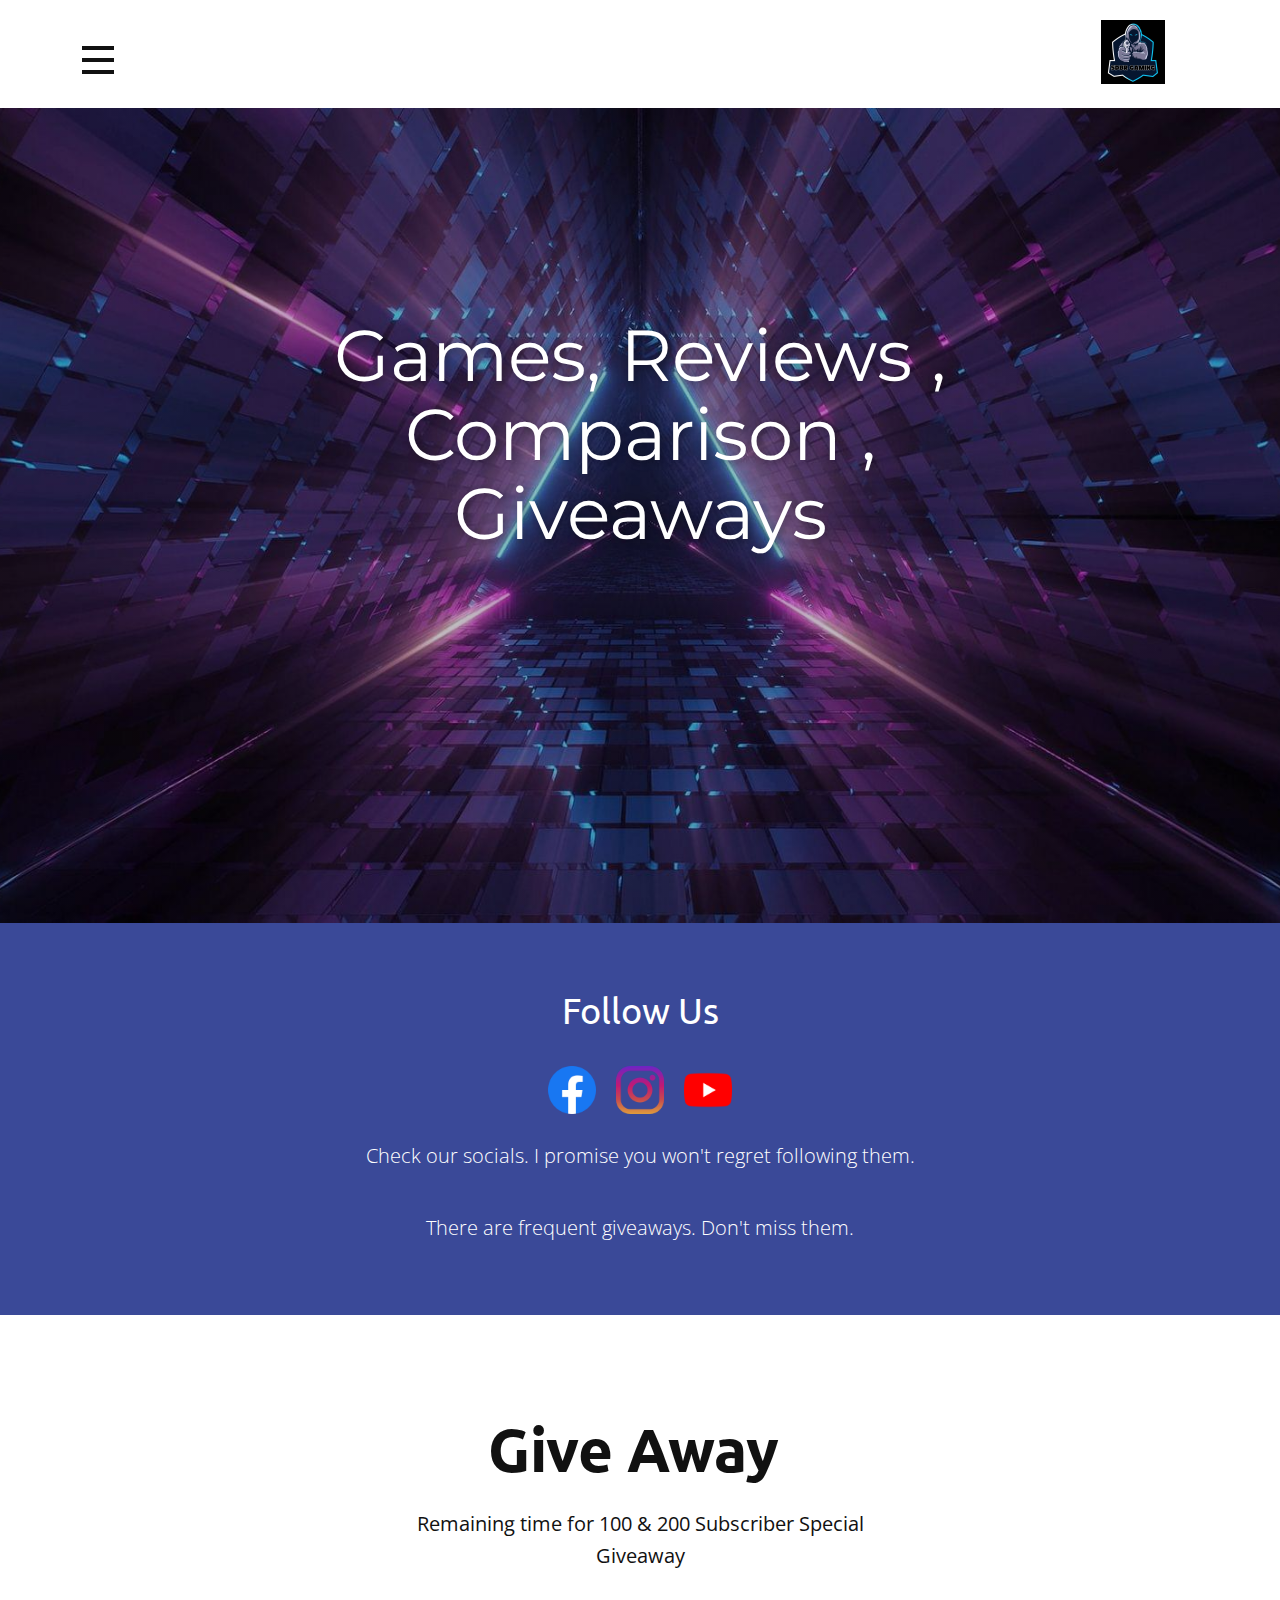
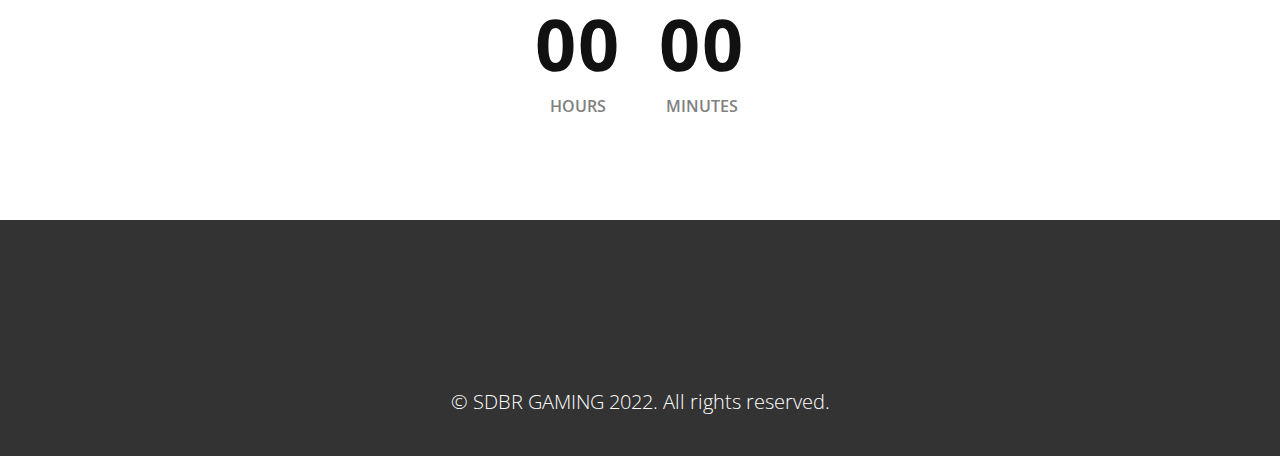
<file: index.html>
<!DOCTYPE html>
<html style="font-size: 16px;">
  
<!-- Recoded and Edited by SrcyDev("https://github.com/SrcyDev")
     Images by Freepik("https://www.freepik.com/photos/background")
-->

<head>
 <link rel="apple-touch-icon" sizes="57x57" href="/apple-icon-57x57.png">
 <link rel="apple-touch-icon" sizes="60x60" href="/apple-icon-60x60.png">
 <link rel="apple-touch-icon" sizes="72x72" href="/apple-icon-72x72.png">
 <link rel="apple-touch-icon" sizes="76x76" href="/apple-icon-76x76.png">
 <link rel="apple-touch-icon" sizes="114x114" href="/apple-icon-114x114.png">
 <link rel="apple-touch-icon" sizes="120x120" href="/apple-icon-120x120.png">
 <link rel="apple-touch-icon" sizes="144x144" href="/apple-icon-144x144.png">
 <link rel="apple-touch-icon" sizes="152x152" href="/apple-icon-152x152.png">
 <link rel="apple-touch-icon" sizes="180x180" href="/apple-icon-180x180.png">
 <link rel="icon" type="image/png" sizes="192x192"  href="/android-icon-192x192.png">
 <link rel="icon" type="image/png" sizes="32x32" href="/favicon-32x32.png">
 <link rel="icon" type="image/png" sizes="96x96" href="/favicon-96x96.png">
 <link rel="icon" type="image/png" sizes="16x16" href="/favicon-16x16.png">
 <link rel="manifest" href="/manifest.json">
 <meta name="msapplication-TileColor" content="#ffffff">
 <meta name="msapplication-TileImage" content="/ms-icon-144x144.png">
 <meta name="theme-color" content="#ffffff">
 <meta name="viewport" content="width=device-width, initial-scale=1.0">
 <meta charset="utf-8">
 <meta name="keywords" content="PC gaming news, reviews, and guides, Benefits of Video Games&nbsp;&nbsp;For Kids &amp;amp; Adults, Video games, Brain stimulation, Stress relief, Top PC Games, Top PC Games, Gadgets for your game, Looking for games to download for free?, VR-Technologies, contact form, follow us">
 <meta name="description" content="">
 <meta name="page_type" content="np-template-header-footer-from-plugin">
 <title>Home</title>
 <link rel="stylesheet" href="nicepage.css" media="screen">
 <link rel="stylesheet" href="Home.css" media="screen">
 <script class="u-script" type="text/javascript" src="js/jquery-1.9.1.min.js" defer=""></script>
 <script class="u-script" type="text/javascript" src="js/nicepage.js" defer=""></script>
 <meta name="generator" content="Nicepage 4.9.5, nicepage.com">
 <link id="u-theme-google-font" rel="stylesheet" href="https://fonts.googleapis.com/css?family=Ubuntu:300,300i,400,400i,500,500i,700,700i|Open+Sans:300,300i,400,400i,500,500i,600,600i,700,700i,800,800i">
 <link id="u-page-google-font" rel="stylesheet" href="https://fonts.googleapis.com/css?family=Montserrat:100,100i,200,200i,300,300i,400,400i,500,500i,600,600i,700,700i,800,800i,900,900i">
 <script type="application/ld+json">{
		"@context": "http://schema.org",
		"@type": "Organization",
		"name": "",
		"logo": "img/sdbr.jpeg"
  }
 </script>
  <meta name="theme-color" content="#3a4998">
  <meta property="og:title" content="Home">
  <meta property="og:type" content="website">
</head>
  <body data-home-page="index.html" data-home-page-title="Home" class="u-body u-xl-mode"><header class="u-clearfix u-header u-header" id="sec-da44"><div class="u-clearfix u-sheet u-sheet-1">
        <a href="index.html" class="u-image u-logo u-image-1" data-image-width="512" data-image-height="512" title="Home - SDBR Gaming">
          <img src="img/sdbr.jpeg" class="u-logo-image u-logo-image-1">
        </a>
        <nav class="u-menu u-menu-dropdown u-offcanvas u-menu-1" data-responsive-from="XL">
            <div class="menu-collapse" style="font-size: 1rem; letter-spacing: 0px; font-weight: 500;" wfd-invisible="true">
                <a class="u-button-style u-custom-active-color u-custom-border u-custom-border-color u-custom-hover-color u-custom-left-right-menu-spacing u-custom-padding-bottom u-custom-text-active-color u-custom-text-color u-custom-text-hover-color u-custom-top-bottom-menu-spacing u-nav-link u-text-active-palette-1-base u-text-hover-palette-2-base" href="#" style="padding: 8px 12px; font-size: calc(1em + 16px);">
                    <svg class="u-svg-link" viewBox="0 0 24 24"><use xmlns:xlink="http://www.w3.org/1999/xlink" xlink:href="#menu-hamburger"></use></svg>
                    <svg class="u-svg-content" version="1.1" id="menu-hamburger" viewBox="0 0 16 16" x="0px" y="0px" xmlns:xlink="http://www.w3.org/1999/xlink" xmlns="http://www.w3.org/2000/svg">
                        <g>
                            <rect y="1" width="16" height="2"></rect>
                            <rect y="7" width="16" height="2"></rect>
                            <rect y="13" width="16" height="2"></rect>
                        </g>
                    </svg>
                </a>
            </div>
            <div class="u-nav-container">
                <ul class="u-nav u-spacing-2 u-unstyled u-nav-1">
                    <li class="u-nav-item">
                        <a class="u-active-grey-5 u-button-style u-hover-grey-10 u-nav-link u-text-active-grey-90 u-text-grey-90 u-text-hover-grey-90" href="index.html" style="padding: 10px 20px;">Home</a>
                    </li>
                    <li class="u-nav-item">
                        <a class="u-active-grey-5 u-button-style u-hover-grey-10 u-nav-link u-text-active-grey-90 u-text-grey-90 u-text-hover-grey-90" href="About.html" style="padding: 10px 20px;">About</a>
                    </li>
                    <li class="u-nav-item">
                        <a class="u-active-grey-5 u-button-style u-hover-grey-10 u-nav-link u-text-active-grey-90 u-text-grey-90 u-text-hover-grey-90" href="Team.html" style="padding: 10px 20px;">Team</a>
                    </li>
                    <li class="u-nav-item">
                        <a class="u-active-grey-5 u-button-style u-hover-grey-10 u-nav-link u-text-active-grey-90 u-text-grey-90 u-text-hover-grey-90" href="Videos.html" style="padding: 10px 20px;">Videos</a>
                    </li>
                    <li class="u-nav-item">
                        <a class="u-active-grey-5 u-button-style u-hover-grey-10 u-nav-link u-text-active-grey-90 u-text-grey-90 u-text-hover-grey-90" href="subs.html" style="padding: 10px 20px;">Subscribers</a>
                    </li>
                </ul>
            </div>
            <div class="u-nav-container-collapse" wfd-invisible="true">
                <div class="u-black u-container-style u-inner-container-layout u-opacity u-opacity-95 u-sidenav">
                    <div class="u-inner-container-layout u-sidenav-overflow">
                        <div class="u-menu-close"></div>
                        <ul class="u-align-center u-nav u-popupmenu-items u-unstyled u-nav-2">
                            <li class="u-nav-item">
                                <a class="u-button-style u-nav-link" href="index.html" style="padding: 10px 20px;">Home</a>
                            </li>
                            <li class="u-nav-item">
                                <a class="u-button-style u-nav-link" href="About.html" style="padding: 10px 20px;">About</a>
                            </li>
                            <li class="u-nav-item">
                                <a class="u-button-style u-nav-link" href="Team.html" style="padding: 10px 20px;">Team</a>
                            </li>
                            <li class="u-nav-item">
                                <a class="u-button-style u-nav-link" href="Videos.html" style="padding: 10px 20px;">Videos</a>
                            </li>
                            <li class="u-nav-item">
                                <a class="u-button-style u-nav-link" href="subs.html" style="padding: 10px 20px;">Subscribers</a>
                            </li>
                        </ul>
                    </div>
                </div>
                <div class="u-black u-menu-overlay u-opacity u-opacity-70" wfd-invisible="true"></div>
            </div>
        </nav>
      </div></header>
    <section class="u-align-center u-clearfix u-image u-shading u-section-1" id="carousel_5d5a" src="#" data-image-width="1980" data-image-height="1114">
      <div class="u-clearfix u-sheet u-valign-middle-sm u-valign-middle-xs u-sheet-1">
        <h1 class="u-custom-font u-font-montserrat u-text u-text-body-alt-color u-title u-text-1">Games, Reviews ,<br>Comparison , Giveaways
        </h1>
      </div>
    </section>
    <section class="u-align-center u-clearfix u-palette-1-base u-section-2" id="sec-2ce9">
      <div class="u-clearfix u-sheet u-sheet-1">
        <h2 class="u-text u-text-default u-text-1">Follow Us</h2>
        <div class="u-social-icons u-spacing-20 u-social-icons-1">
          <a class="u-social-url" title="facebook" target="_blank" href="https://facebook.com/SDBR-Gaming-100782031979015/"><span class="u-file-icon u-icon u-social-facebook u-social-icon"><img src="img/fb.png" alt=""></span>
          </a>
          <a class="u-social-url" title="instagram" target="_blank" href="https://instagram.com/sdbr_gaming"><span class="u-file-icon u-icon u-social-icon u-social-instagram"><img src="img/insta.png" alt=""></span>
          </a>
          <a class="u-social-url" target="_blank" data-type="Custom" title="Youtube" href="https://www.youtube.com/c/SDBRGAMING"><span class="u-file-icon u-icon u-social-custom u-social-icon u-icon-3"><img src="img/yt.png" alt=""></span>
          </a>
        </div>
        <p class="u-text u-text-2">Check our socials. I promise you won't regret following them.<br>
          <br>There are frequent giveaways. Don't miss them.
        </p>
      </div>
    </section>
    <section class="u-align-center u-clearfix u-section-3" id="sec-bb2f">
      <div class="u-clearfix u-sheet u-valign-middle u-sheet-1">
        <h2 class="u-text u-text-default u-text-1">Give Away&nbsp;</h2>
        <p class="u-large-text u-text u-text-variant u-text-2">Remaining time for 100 &amp; 200 Subscriber Special<br>Giveaway
        </p>
        <div class="u-countdown u-countdown-1" data-target-date="Sun, 30 May 2022 12:00:00 GMT" data-type="to-date" data-for="everyone" data-time-left="90m" data-timer-id="dfea" data-target-number="100" data-direction="down" data-start-time="Fri Nov 26 2021 15:09:58 GMT+0300 (Москва, стандартное время)" data-frequency="10s" data-after-count="none" data-redirect-url="#">
          <div class="u-countdown-wrapper u-spacing-40">
            <div class="u-countdown-item u-countdown-years u-hidden u-spacing-15 u-countdown-item-1">
              <div class="u-countdown-counter u-spacing-2 u-countdown-counter-1"><div class="u-countdown-number">0</div><div class="u-countdown-number u-hidden">0</div></div>
              <div class="u-countdown-label u-text-grey-50 u-countdown-label-1">Years</div>
            </div>
            <div class="u-countdown-separator u-hidden u-countdown-separator-1"></div>
            <div class="u-countdown-days u-countdown-item u-spacing-15 u-countdown-item-2">
              <div class="u-countdown-counter u-spacing-2 u-countdown-counter-2"><div class="u-countdown-number">3</div><div class="u-countdown-number">4</div><div class="u-countdown-number u-hidden">0</div></div>
              <div class="u-countdown-label u-text-grey-50 u-countdown-label-2">Days</div>
            </div>
            <div class="u-countdown-separator u-countdown-separator-2"></div>
            <div class="u-countdown-hours u-countdown-item u-spacing-15 u-countdown-item-3">
              <div class="u-countdown-counter u-spacing-2 u-countdown-counter-3"><div class="u-countdown-number">1</div><div class="u-countdown-number">2</div></div>
              <div class="u-countdown-label u-text-grey-50 u-countdown-label-3">Hours</div>
            </div>
            <div class="u-countdown-separator u-countdown-separator-3"></div>
            <div class="u-countdown-item u-countdown-minutes u-spacing-15 u-countdown-item-4">
              <div class="u-countdown-counter u-spacing-2 u-countdown-counter-4"><div class="u-countdown-number">2</div><div class="u-countdown-number">5</div></div>
              <div class="u-countdown-label u-text-grey-50 u-countdown-label-4">Minutes</div>
            </div>
          <div class="u-countdown-message u-hidden">
            <p>Sorry, the time is up.</p>
          </div>
        </div>
      </div>
    </section>
    
    
    <footer class="u-align-center u-clearfix u-footer u-grey-80 u-footer" id="sec-4ef6"><div class="u-align-left u-clearfix u-sheet u-sheet-1">
        
        
      </div></footer>
    <section class="u-backlink u-clearfix u-grey-80">
      <p>© SDBR GAMING 2022. All rights reserved.</p>
    </section>
  </body>

</html>
</file>
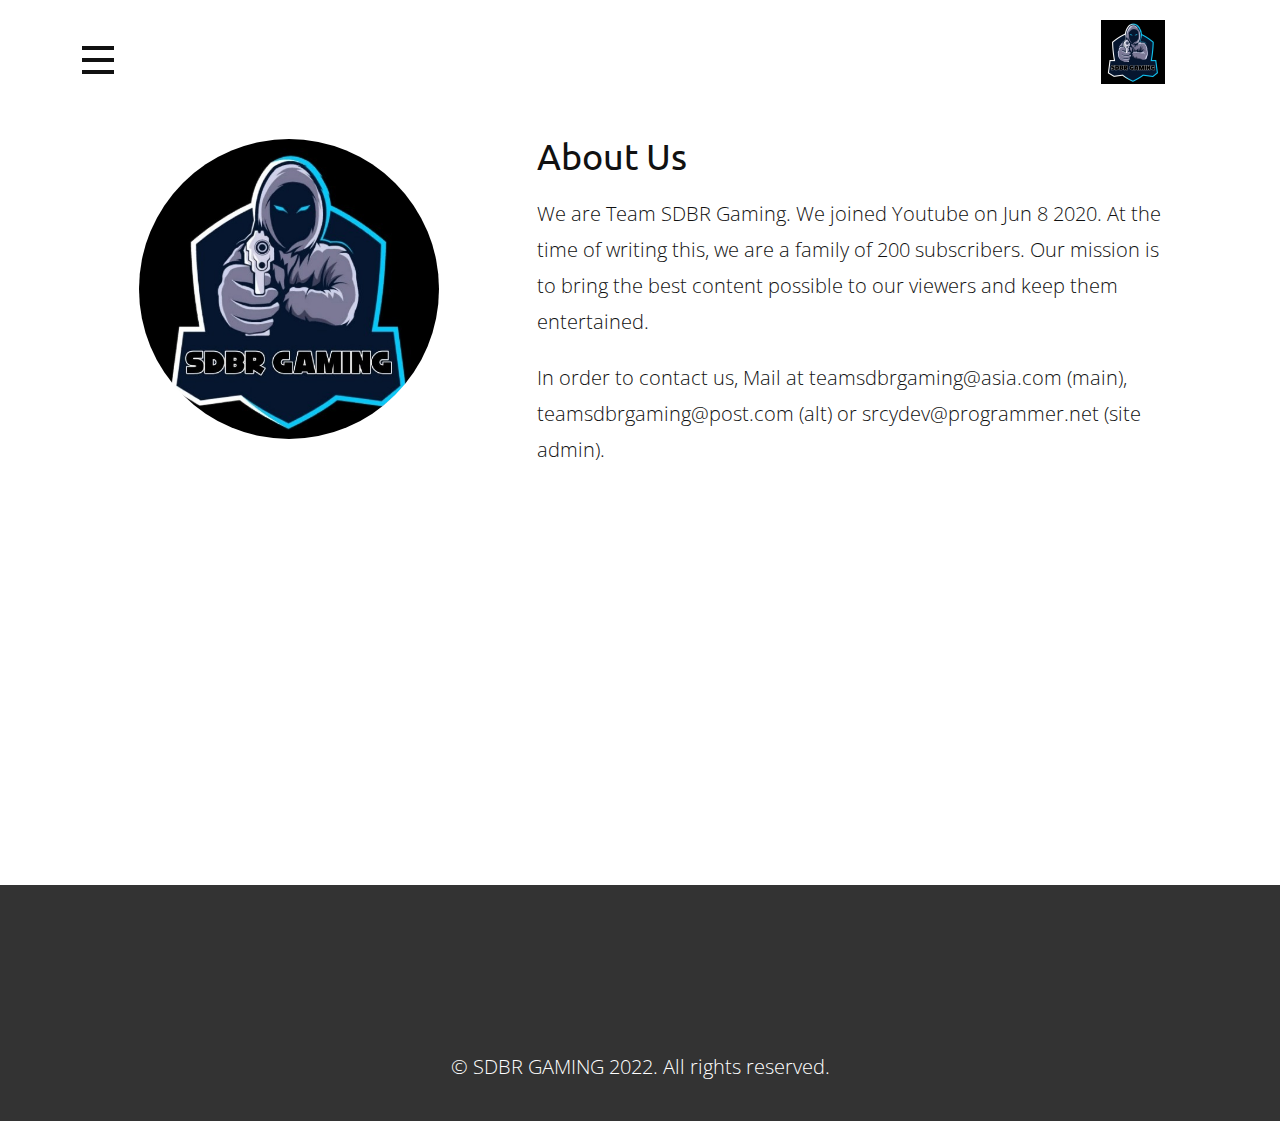
<file: About.html>
<!DOCTYPE html>
<html style="font-size: 16px;">

<!-- Recoded and Edited by SrcyDev("https://github.com/SrcyDev")
     Images by Freepik("https://www.freepik.com/photos/background")
-->
  
<head>
  <link rel="apple-touch-icon" sizes="57x57" href="/apple-icon-57x57.png">
  <link rel="apple-touch-icon" sizes="60x60" href="/apple-icon-60x60.png">
  <link rel="apple-touch-icon" sizes="72x72" href="/apple-icon-72x72.png">
  <link rel="apple-touch-icon" sizes="76x76" href="/apple-icon-76x76.png">
  <link rel="apple-touch-icon" sizes="114x114" href="/apple-icon-114x114.png">
  <link rel="apple-touch-icon" sizes="120x120" href="/apple-icon-120x120.png">
  <link rel="apple-touch-icon" sizes="144x144" href="/apple-icon-144x144.png">
  <link rel="apple-touch-icon" sizes="152x152" href="/apple-icon-152x152.png">
  <link rel="apple-touch-icon" sizes="180x180" href="/apple-icon-180x180.png">
  <link rel="icon" type="image/png" sizes="192x192"  href="/android-icon-192x192.png">
  <link rel="icon" type="image/png" sizes="32x32" href="/favicon-32x32.png">
  <link rel="icon" type="image/png" sizes="96x96" href="/favicon-96x96.png">
  <link rel="icon" type="image/png" sizes="16x16" href="/favicon-16x16.png">
  <link rel="manifest" href="/manifest.json">
  <meta name="msapplication-TileColor" content="#ffffff">
  <meta name="msapplication-TileImage" content="/ms-icon-144x144.png">
  <meta name="theme-color" content="#ffffff">
    <meta name="viewport" content="width=device-width, initial-scale=1.0">
    <meta charset="utf-8">
    <meta name="keywords" content="About Us">
    <meta name="description" content="">
    <meta name="page_type" content="np-template-header-footer-from-plugin">
    <title>About - SDBR GAMING</title>
    <link rel="stylesheet" href="nicepage.css" media="screen">
<link rel="stylesheet" href="About.css" media="screen">
    <script class="u-script" type="text/javascript" src="js/jquery-1.9.1.min.js" defer=""></script>
    <script class="u-script" type="text/javascript" src="js/nicepage.js" defer=""></script>
    <meta name="generator" content="Nicepage 4.9.5, nicepage.com">
    <link id="u-theme-google-font" rel="stylesheet" href="https://fonts.googleapis.com/css?family=Ubuntu:300,300i,400,400i,500,500i,700,700i|Open+Sans:300,300i,400,400i,500,500i,600,600i,700,700i,800,800i">
    
    
    <script type="application/ld+json">{
		"@context": "http://schema.org",
		"@type": "Organization",
		"name": "",
		"logo": "img/sdbr.jpeg"
}</script>
    <meta name="theme-color" content="#3a4998">
    <meta property="og:title" content="About">
    <meta property="og:type" content="website">
  </head>
  <body class="u-body u-overlap u-xl-mode"><header class="u-clearfix u-header u-header" id="sec-da44"><div class="u-clearfix u-sheet u-sheet-1">
        <a href="index.html" class="u-image u-logo u-image-1" data-image-width="512" data-image-height="512" title="Home - SDBR Gaming">
          <img src="img/sdbr.jpeg" class="u-logo-image u-logo-image-1">
        </a>
        <nav class="u-menu u-menu-dropdown u-offcanvas u-menu-1" data-responsive-from="XL">
            <div class="menu-collapse" style="font-size: 1rem; letter-spacing: 0px; font-weight: 500;" wfd-invisible="true">
                <a class="u-button-style u-custom-active-color u-custom-border u-custom-border-color u-custom-hover-color u-custom-left-right-menu-spacing u-custom-padding-bottom u-custom-text-active-color u-custom-text-color u-custom-text-hover-color u-custom-top-bottom-menu-spacing u-nav-link u-text-active-palette-1-base u-text-hover-palette-2-base" href="#" style="padding: 8px 12px; font-size: calc(1em + 16px);">
                    <svg class="u-svg-link" viewBox="0 0 24 24"><use xmlns:xlink="http://www.w3.org/1999/xlink" xlink:href="#menu-hamburger"></use></svg>
                    <svg class="u-svg-content" version="1.1" id="menu-hamburger" viewBox="0 0 16 16" x="0px" y="0px" xmlns:xlink="http://www.w3.org/1999/xlink" xmlns="http://www.w3.org/2000/svg">
                        <g>
                            <rect y="1" width="16" height="2"></rect>
                            <rect y="7" width="16" height="2"></rect>
                            <rect y="13" width="16" height="2"></rect>
                        </g>
                    </svg>
                </a>
            </div>
            <div class="u-nav-container">
                <ul class="u-nav u-spacing-2 u-unstyled u-nav-1">
                    <li class="u-nav-item">
                        <a class="u-active-grey-5 u-button-style u-hover-grey-10 u-nav-link u-text-active-grey-90 u-text-grey-90 u-text-hover-grey-90" href="index.html" style="padding: 10px 20px;">Home</a>
                    </li>
                    <li class="u-nav-item">
                        <a class="u-active-grey-5 u-button-style u-hover-grey-10 u-nav-link u-text-active-grey-90 u-text-grey-90 u-text-hover-grey-90" href="About.html" style="padding: 10px 20px;">About</a>
                    </li>
                    <li class="u-nav-item">
                        <a class="u-active-grey-5 u-button-style u-hover-grey-10 u-nav-link u-text-active-grey-90 u-text-grey-90 u-text-hover-grey-90" href="Team.html" style="padding: 10px 20px;">Team</a>
                    </li>
                    <li class="u-nav-item">
                        <a class="u-active-grey-5 u-button-style u-hover-grey-10 u-nav-link u-text-active-grey-90 u-text-grey-90 u-text-hover-grey-90" href="Videos.html" style="padding: 10px 20px;">Videos</a>
                    </li>
                    <li class="u-nav-item">
                        <a class="u-active-grey-5 u-button-style u-hover-grey-10 u-nav-link u-text-active-grey-90 u-text-grey-90 u-text-hover-grey-90" href="subs.html" style="padding: 10px 20px;">Subscribers</a>
                    </li>
                </ul>
            </div>
            <div class="u-nav-container-collapse" wfd-invisible="true">
                <div class="u-black u-container-style u-inner-container-layout u-opacity u-opacity-95 u-sidenav">
                    <div class="u-inner-container-layout u-sidenav-overflow">
                        <div class="u-menu-close"></div>
                        <ul class="u-align-center u-nav u-popupmenu-items u-unstyled u-nav-2">
                            <li class="u-nav-item">
                                <a class="u-button-style u-nav-link" href="index.html" style="padding: 10px 20px;">Home</a>
                            </li>
                            <li class="u-nav-item">
                                <a class="u-button-style u-nav-link" href="About.html" style="padding: 10px 20px;">About</a>
                            </li>
                            <li class="u-nav-item">
                                <a class="u-button-style u-nav-link" href="Team.html" style="padding: 10px 20px;">Team</a>
                            </li>
                            <li class="u-nav-item">
                                <a class="u-button-style u-nav-link" href="Videos.html" style="padding: 10px 20px;">Videos</a>
                            </li>
                            <li class="u-nav-item">
                                <a class="u-button-style u-nav-link" href="subs.html" style="padding: 10px 20px;">Subscribers</a>
                            </li>
                        </ul>
                    </div>
                </div>
                <div class="u-black u-menu-overlay u-opacity u-opacity-70" wfd-invisible="true"></div>
            </div>
        </nav>
      </div></header>
    <section class="u-clearfix u-section-1" id="sec-76e8">
      <div class="u-clearfix u-sheet u-sheet-1">
        <div class="u-clearfix u-expanded-width u-gutter-0 u-layout-wrap u-layout-wrap-1">
          <div class="u-layout">
            <div class="u-layout-row">
              <div class="u-align-center u-container-style u-layout-cell u-left-cell u-size-23 u-layout-cell-1">
                <div class="u-container-layout u-valign-middle u-container-layout-1">
                  <div alt="" class="u-image u-image-circle u-image-1" src="#" data-image-width="512" data-image-height="512"></div>
                </div>
              </div>
              <div class="u-align-left u-container-style u-layout-cell u-right-cell u-size-37 u-layout-cell-2">
                <div class="u-container-layout u-container-layout-2">
                  <h2 class="u-text u-text-default u-text-1">About Us</h2>
                  <p class="u-text u-text-2">We are Team SDBR Gaming. We joined Youtube on Jun 8 2020. At the time of writing this, we are a family of 200 subscribers. Our mission is to bring the best content possible to our viewers and keep them entertained.</p>
			<p> In order to contact us, Mail at teamsdbrgaming@asia.com (main), teamsdbrgaming@post.com (alt) or srcydev@programmer.net (site admin).</p>
                </div>
              </div>
            </div>
          </div>
        </div>
      </div>
    </section>
<br>
<br>	  
<br>
<br>	  
<br>
<br>	  
<br>
<br>	  
<br>
<br>	  
<br>
<br>   
    
    <footer class="u-align-center u-clearfix u-footer u-grey-80 u-footer" id="sec-4ef6"><div class="u-align-left u-clearfix u-sheet u-sheet-1">
        
        
    </div></footer>
  <section class="u-backlink u-clearfix u-grey-80">
    <p>© SDBR GAMING 2022. All rights reserved.</p>
  </section>
</body>
</html>
</file>
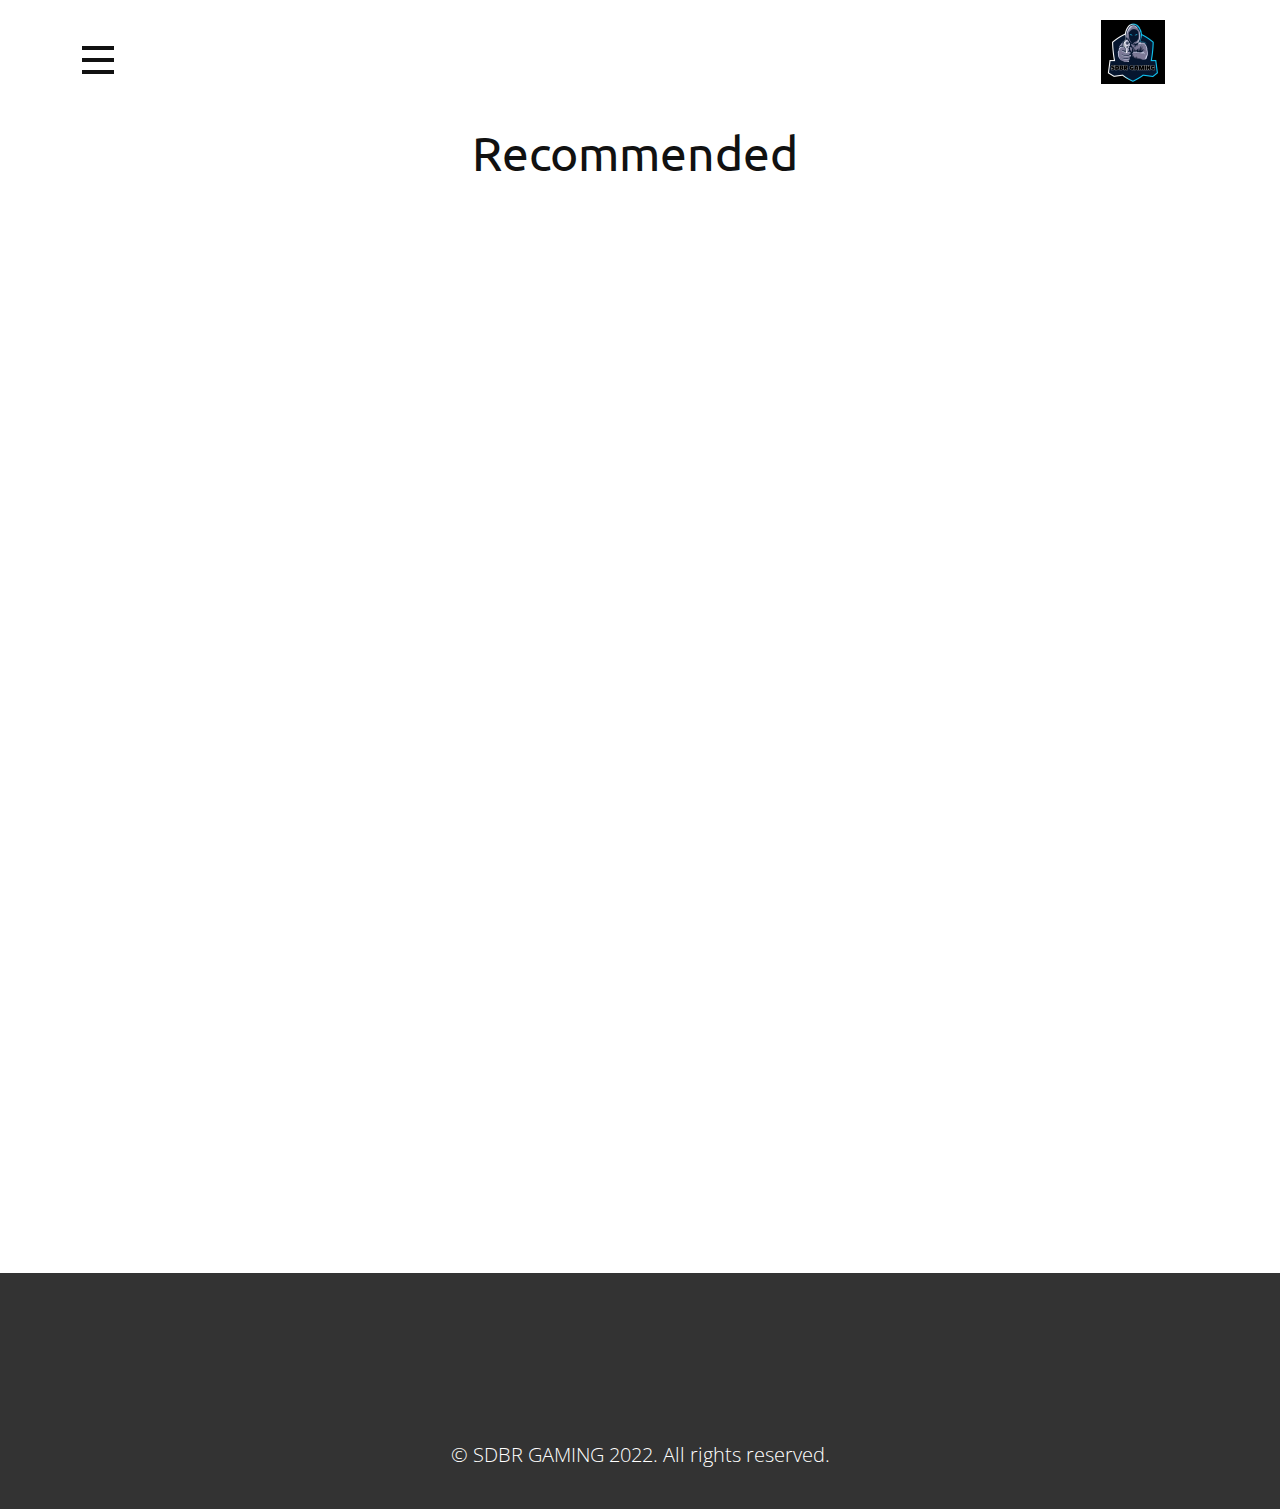
<file: Videos.html>
<!DOCTYPE html>
<html style="font-size: 16px;">

<!-- Recoded and Edited by SrcyDev("https://github.com/SrcyDev")
     Images by Freepik("https://www.freepik.com/photos/background")
-->

<head>
  <link rel="apple-touch-icon" sizes="57x57" href="/apple-icon-57x57.png">
  <link rel="apple-touch-icon" sizes="60x60" href="/apple-icon-60x60.png">
  <link rel="apple-touch-icon" sizes="72x72" href="/apple-icon-72x72.png">
  <link rel="apple-touch-icon" sizes="76x76" href="/apple-icon-76x76.png">
  <link rel="apple-touch-icon" sizes="114x114" href="/apple-icon-114x114.png">
  <link rel="apple-touch-icon" sizes="120x120" href="/apple-icon-120x120.png">
  <link rel="apple-touch-icon" sizes="144x144" href="/apple-icon-144x144.png">
  <link rel="apple-touch-icon" sizes="152x152" href="/apple-icon-152x152.png">
  <link rel="apple-touch-icon" sizes="180x180" href="/apple-icon-180x180.png">
  <link rel="icon" type="image/png" sizes="192x192"  href="/android-icon-192x192.png">
  <link rel="icon" type="image/png" sizes="32x32" href="/favicon-32x32.png">
  <link rel="icon" type="image/png" sizes="96x96" href="/favicon-96x96.png">
  <link rel="icon" type="image/png" sizes="16x16" href="/favicon-16x16.png">
  <link rel="manifest" href="/manifest.json">
  <meta name="msapplication-TileColor" content="#ffffff">
  <meta name="msapplication-TileImage" content="/ms-icon-144x144.png">
  <meta name="theme-color" content="#ffffff">
    <meta name="viewport" content="width=device-width, initial-scale=1.0">
    <meta charset="utf-8">
    <meta name="keywords" content="Recommended">
    <meta name="description" content="">
    <meta name="page_type" content="np-template-header-footer-from-plugin">
    <title>Videos</title>
    <link rel="stylesheet" href="nicepage.css" media="screen">
<link rel="stylesheet" href="Videos.css" media="screen">
    <script class="u-script" type="text/javascript" src="js/jquery-1.9.1.min.js" defer=""></script>
    <script class="u-script" type="text/javascript" src="js/nicepage.js" defer=""></script>
    <link id="u-theme-google-font" rel="stylesheet" href="https://fonts.googleapis.com/css?family=Ubuntu:300,300i,400,400i,500,500i,700,700i|Open+Sans:300,300i,400,400i,500,500i,600,600i,700,700i,800,800i">


    <script type="application/ld+json">{
		"@context": "http://schema.org",
		"@type": "Organization",
		"name": "",
		"logo": "img/sdbr.jpeg"
}</script>
    <meta name="theme-color" content="#3a4998">
    <meta property="og:title" content="Videos">
    <meta property="og:type" content="website">
  </head>
  <body class="u-body u-xl-mode"><header class="u-clearfix u-header u-header" id="sec-da44"><div class="u-clearfix u-sheet u-sheet-1">
        <a href="index.html" class="u-image u-logo u-image-1" data-image-width="512" data-image-height="512" title="Home - SDBR Gaming">
          <img src="img/sdbr.jpeg" class="u-logo-image u-logo-image-1">
        </a>
        <nav class="u-menu u-menu-dropdown u-offcanvas u-menu-1" data-responsive-from="XL">
            <div class="menu-collapse" style="font-size: 1rem; letter-spacing: 0px; font-weight: 500;" wfd-invisible="true">
                <a class="u-button-style u-custom-active-color u-custom-border u-custom-border-color u-custom-hover-color u-custom-left-right-menu-spacing u-custom-padding-bottom u-custom-text-active-color u-custom-text-color u-custom-text-hover-color u-custom-top-bottom-menu-spacing u-nav-link u-text-active-palette-1-base u-text-hover-palette-2-base" href="#" style="padding: 8px 12px; font-size: calc(1em + 16px);">
                    <svg class="u-svg-link" viewBox="0 0 24 24"><use xmlns:xlink="http://www.w3.org/1999/xlink" xlink:href="#menu-hamburger"></use></svg>
                    <svg class="u-svg-content" version="1.1" id="menu-hamburger" viewBox="0 0 16 16" x="0px" y="0px" xmlns:xlink="http://www.w3.org/1999/xlink" xmlns="http://www.w3.org/2000/svg">
                        <g>
                            <rect y="1" width="16" height="2"></rect>
                            <rect y="7" width="16" height="2"></rect>
                            <rect y="13" width="16" height="2"></rect>
                        </g>
                    </svg>
                </a>
            </div>
            <div class="u-nav-container">
                <ul class="u-nav u-spacing-2 u-unstyled u-nav-1">
                    <li class="u-nav-item">
                        <a class="u-active-grey-5 u-button-style u-hover-grey-10 u-nav-link u-text-active-grey-90 u-text-grey-90 u-text-hover-grey-90" href="index.html" style="padding: 10px 20px;">Home</a>
                    </li>
                    <li class="u-nav-item">
                        <a class="u-active-grey-5 u-button-style u-hover-grey-10 u-nav-link u-text-active-grey-90 u-text-grey-90 u-text-hover-grey-90" href="About.html" style="padding: 10px 20px;">About</a>
                    </li>
                    <li class="u-nav-item">
                        <a class="u-active-grey-5 u-button-style u-hover-grey-10 u-nav-link u-text-active-grey-90 u-text-grey-90 u-text-hover-grey-90" href="Team.html" style="padding: 10px 20px;">Team</a>
                    </li>
                    <li class="u-nav-item">
                        <a class="u-active-grey-5 u-button-style u-hover-grey-10 u-nav-link u-text-active-grey-90 u-text-grey-90 u-text-hover-grey-90" href="Videos.html" style="padding: 10px 20px;">Videos</a>
                    </li>
                    <li class="u-nav-item">
                        <a class="u-active-grey-5 u-button-style u-hover-grey-10 u-nav-link u-text-active-grey-90 u-text-grey-90 u-text-hover-grey-90" href="subs.html" style="padding: 10px 20px;">Subscribers</a>
                    </li>
                </ul>
            </div>
            <div class="u-nav-container-collapse" wfd-invisible="true">
                <div class="u-black u-container-style u-inner-container-layout u-opacity u-opacity-95 u-sidenav">
                    <div class="u-inner-container-layout u-sidenav-overflow">
                        <div class="u-menu-close"></div>
                        <ul class="u-align-center u-nav u-popupmenu-items u-unstyled u-nav-2">
                            <li class="u-nav-item">
                                <a class="u-button-style u-nav-link" href="index.html" style="padding: 10px 20px;">Home</a>
                            </li>
                            <li class="u-nav-item">
                                <a class="u-button-style u-nav-link" href="About.html" style="padding: 10px 20px;">About</a>
                            </li>
                            <li class="u-nav-item">
                                <a class="u-button-style u-nav-link" href="Team.html" style="padding: 10px 20px;">Team</a>
                            </li>
                            <li class="u-nav-item">
                                <a class="u-button-style u-nav-link" href="Videos.html" style="padding: 10px 20px;">Videos</a>
                            </li>
                            <li class="u-nav-item">
                                <a class="u-button-style u-nav-link" href="subs.html" style="padding: 10px 20px;">Subscribers</a>
                            </li>
                        </ul>
                    </div>
                </div>
                <div class="u-black u-menu-overlay u-opacity u-opacity-70" wfd-invisible="true"></div>
            </div>
        </nav>
      </div></header>
    <section class="u-clearfix u-section-1" id="sec-0595">
      <div class="u-clearfix u-sheet u-sheet-1">
        <h1 class="u-text u-text-default u-text-1">Recommended&nbsp;</h1>
        <div class="u-video u-video-contain u-video-1">
          <div class="embed-responsive embed-responsive-1">
            <iframe style="position: absolute;top: 0;left: 0;width: 100%;height: 100%;" class="embed-responsive-item" src="https://www.youtube.com/embed/50f7jGbrgF8?mute=0&amp;showinfo=0&amp;controls=0&amp;start=0" frameborder="0" allowfullscreen=""></iframe>
          </div>
        </div>
        <div class="u-video u-video-contain u-video-2">
          <div class="embed-responsive embed-responsive-2">
            <iframe style="position: absolute;top: 0;left: 0;width: 100%;height: 100%;" class="embed-responsive-item" src="https://www.youtube.com/embed/n_Gmcw34TrE?mute=0&amp;showinfo=0&amp;controls=0&amp;start=0" frameborder="0" allowfullscreen=""></iframe>
          </div>
        </div>
        <div class="u-video u-video-contain u-video-3">
          <div class="embed-responsive embed-responsive-3">
            <iframe style="position: absolute;top: 0;left: 0;width: 100%;height: 100%;" class="embed-responsive-item" src="https://www.youtube.com/embed/cVImOaSLlDo?mute=0&amp;showinfo=0&amp;controls=0&amp;start=0" frameborder="0" allowfullscreen=""></iframe>
          </div>
        </div>
        <div class="u-video u-video-contain u-video-4">
          <div class="embed-responsive embed-responsive-4">
            <iframe style="position: absolute;top: 0;left: 0;width: 100%;height: 100%;" class="embed-responsive-item" src="https://www.youtube.com/embed/g_kHXdvrgE8?mute=0&amp;showinfo=0&amp;controls=0&amp;start=0" frameborder="0" allowfullscreen=""></iframe>
          </div>
        </div>
        <div class="u-video u-video-contain u-video-5">
          <div class="embed-responsive embed-responsive-5">
            <iframe style="position: absolute;top: 0;left: 0;width: 100%;height: 100%;" class="embed-responsive-item" src="https://www.youtube.com/embed/YdZT9BJ-I98?mute=0&amp;showinfo=0&amp;controls=0&amp;start=0" frameborder="0" allowfullscreen=""></iframe>
          </div>
        </div>
        <div class="u-video u-video-contain u-video-6">
          <div class="embed-responsive embed-responsive-6">
            <iframe style="position: absolute;top: 0;left: 0;width: 100%;height: 100%;" class="embed-responsive-item" src="https://www.youtube.com/embed/ggFupyhaiIY?mute=0&amp;showinfo=0&amp;controls=0&amp;start=0" frameborder="0" allowfullscreen=""></iframe>
          </div>
        </div>
      </div>
    </section>
    <footer class="u-align-center u-clearfix u-footer u-grey-80 u-footer" id="sec-4ef6"><div class="u-align-left u-clearfix u-sheet u-sheet-1">


    </div></footer>
  <section class="u-backlink u-clearfix u-grey-80">
    <p>© SDBR GAMING 2022. All rights reserved.</p>
  </section>
</body>

</html>
</file>
